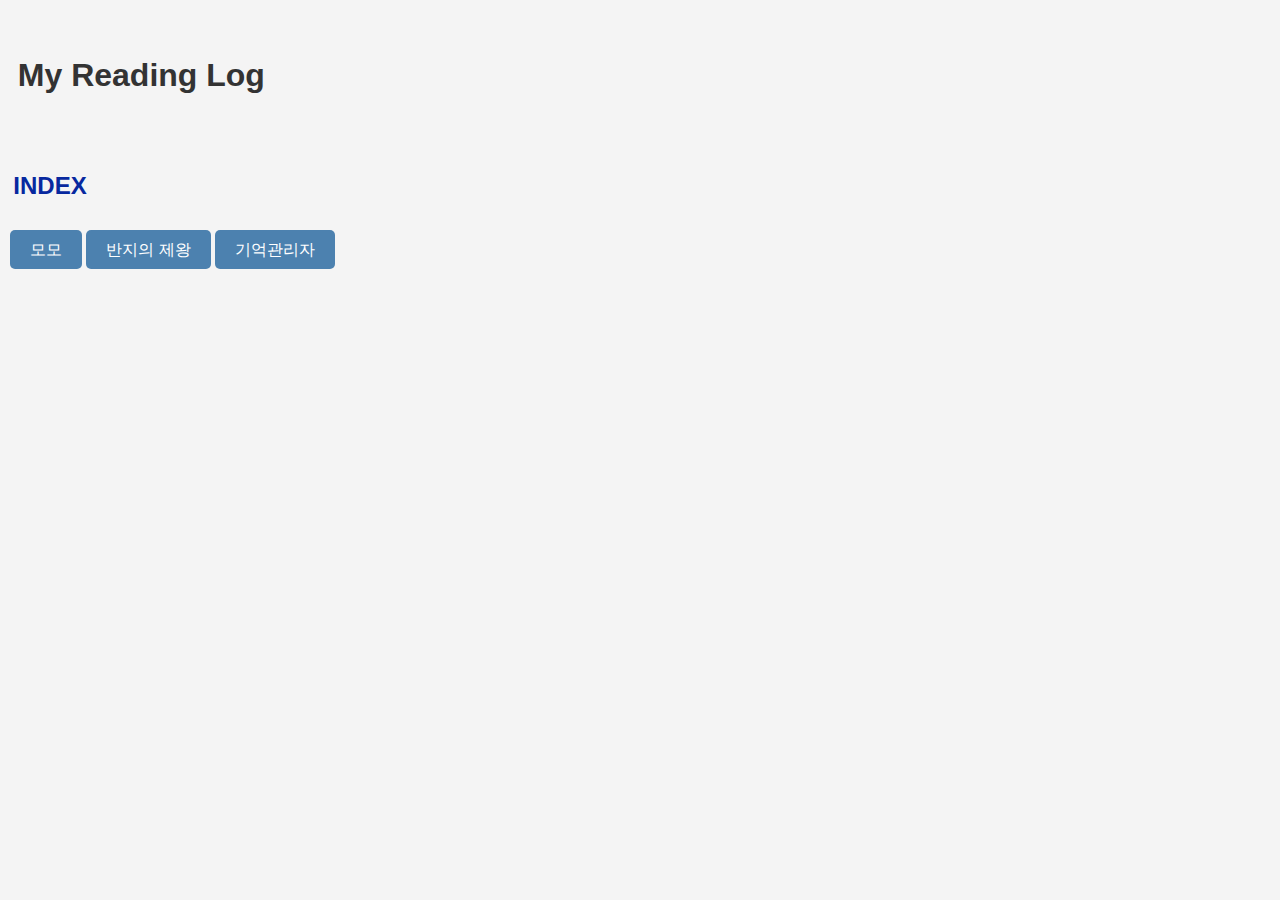
<file: index.html>
<!DOCTYPE html>
<html>
<head>
    <title>My Reading Log</title>
    <link rel="stylesheet" type="text/css" href="styles.css">
</head>
<body>
<br><br>
<h1>&nbsp;&nbsp;My Reading Log</h1>
<br><br>
<h2>&nbsp;&nbsp;INDEX</h2>
<p></p>
<!-- 하이퍼링크를 버튼처럼 스타일링 -->
<p>
    <a href="book1.html" class="button">모모</a>
    <a href="book2.html" class="button">반지의 제왕</a>
    <a href="book3.html" class="button">기억관리자</a>
</p>
</body>
</html>
</file>
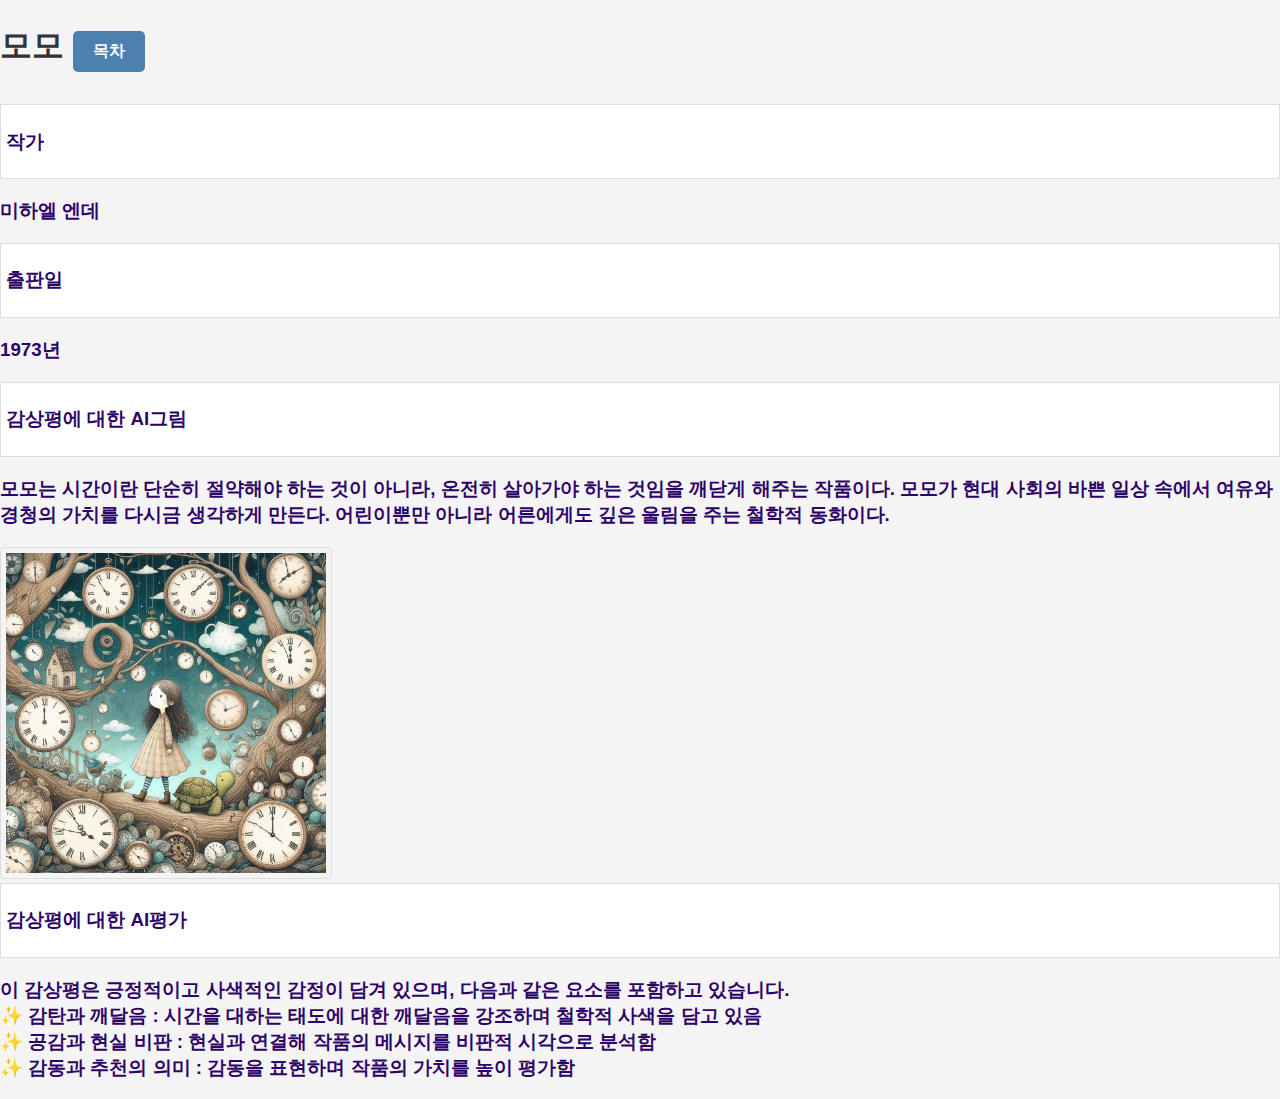
<file: book1.html>
<!DOCTYPE html>
<html>
<head>
    <title>모모</title>
    <link rel="stylesheet" type="text/css" href="styles.css">
</head>
<body>

<h1>
    모모
    <a href="index.html" class="button">목차</a>
</h1>
<ul>
    <li><h3>작가</h3></li>
    <h3>미하엘 엔데</h3>
    <li><h3>출판일</h3></li>
    <h3>1973년</h3>
    <li><h3>감상평에 대한 AI그림</h3></li>
    <h3>모모는 시간이란 단순히 절약해야 하는 것이 아니라, 온전히 살아가야 하는 것임을 깨닫게 해주는 작품이다. 모모가  현대 사회의 바쁜 일상 속에서 여유와 경청의 가치를 다시금 생각하게 만든다. 어린이뿐만 아니라 어른에게도 깊은 울림을 주는 철학적 동화이다.<br> 
    </h3>
    <img src="momo.jpg" alt=모모">
    <li><h3>감상평에 대한 AI평가</h3></li>
    <h3>이 감상평은 긍정적이고 사색적인 감정이 담겨 있으며, 다음과 같은 요소를 포함하고 있습니다.<br>
        &#10024; 감탄과 깨달음 : 시간을 대하는 태도에 대한 깨달음을 강조하며 철학적 사색을 담고 있음<br>
        &#10024; 공감과 현실 비판 : 현실과 연결해 작품의 메시지를 비판적 시각으로 분석함<br>
        &#10024; 감동과 추천의 의미 : 감동을 표현하며 작품의 가치를 높이 평가함<br>
    </h3>
</ul>

</body>
</html>
</file>
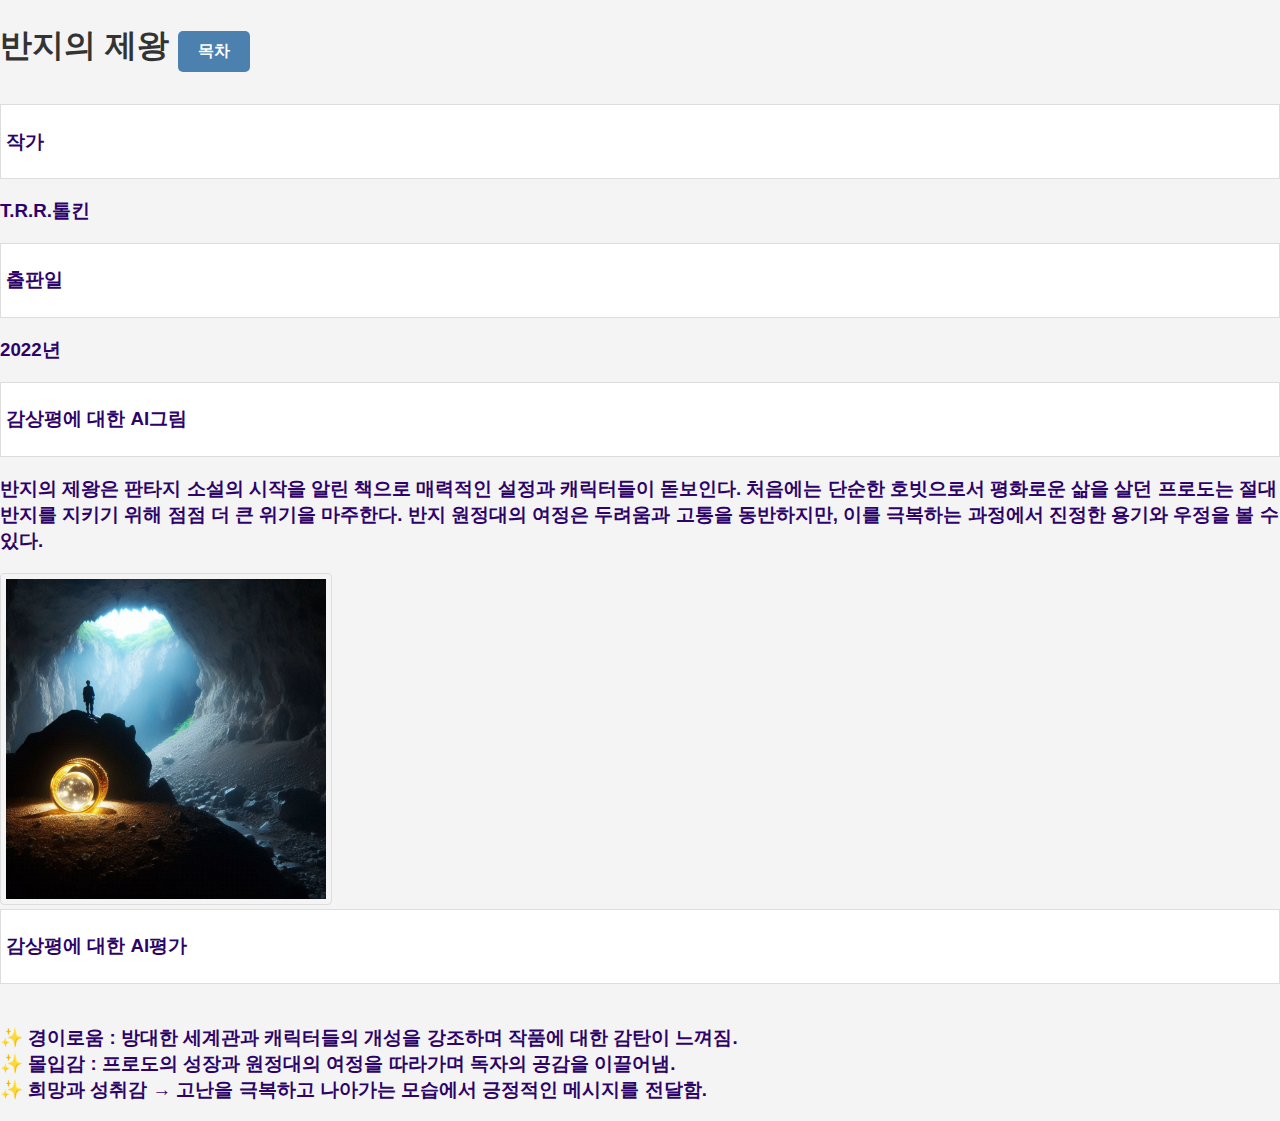
<file: book2.html>
<!DOCTYPE html>
<html>
<head>
    <title>Harbin</title>
    <link rel="stylesheet" type="text/css" href="styles.css">
</head>
<body>

<h1>
    반지의 제왕
    <a href="index.html" class="button">목차</a>
</h1>
<ul>
    <li><h3>작가</h3></li>
    <h3>T.R.R.톨킨</h3>
    <li><h3>출판일</h3></li>
    <h3>2022년</h3>
    <li><h3>감상평에 대한 AI그림</h3></li>
    <h3>반지의 제왕은 판타지 소설의 시작을 알린 책으로 매력적인 설정과 캐릭터들이 돋보인다. 처음에는 단순한 호빗으로서 평화로운 삶을 살던 프로도는 절대반지를 지키기 위해 점점 더 큰 위기을 마주한다. 반지 원정대의 여정은 두려움과 고통을 동반하지만, 이를 극복하는 과정에서 진정한 용기와 우정을 볼 수 있다.<br> 
    </h3>
    <img src="qkswl.png" alt=반지의 제왕">
    <li><h3>감상평에 대한 AI평가</h3></li>
    <h3><br>
        &#10024; 경이로움 : 방대한 세계관과 캐릭터들의 개성을 강조하며 작품에 대한 감탄이 느껴짐.<br>
        &#10024; 몰입감 : 프로도의 성장과 원정대의 여정을 따라가며 독자의 공감을 이끌어냄.<br>
        &#10024; 희망과 성취감 → 고난을 극복하고 나아가는 모습에서 긍정적인 메시지를 전달함.<br>
    </h3>
</ul>

</body>
</html>
</file>
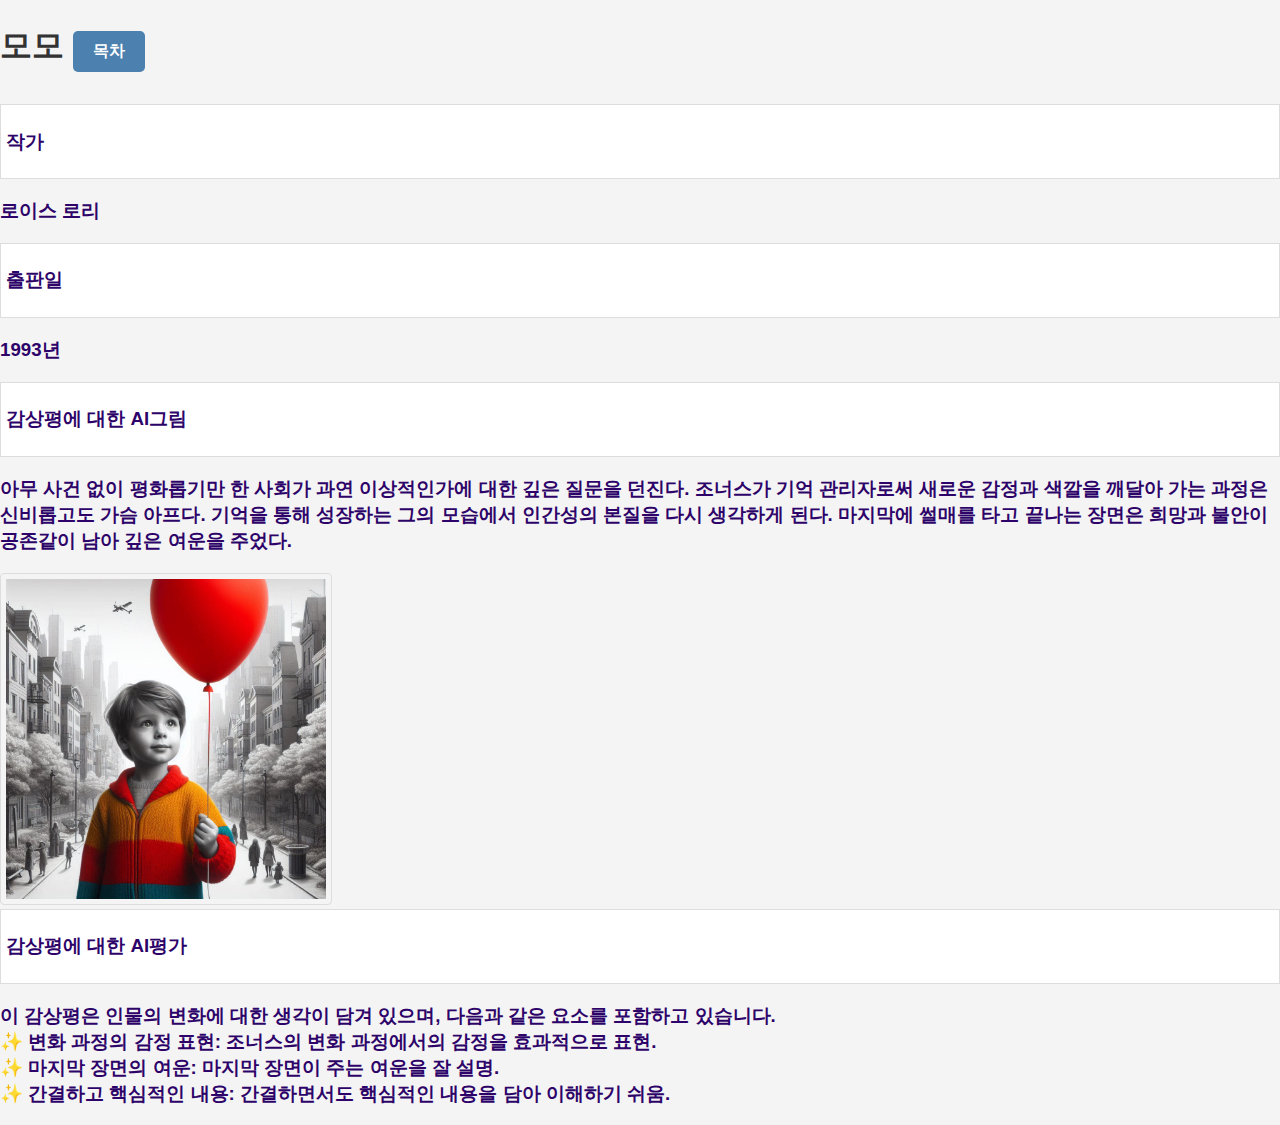
<file: book3.html>
<!DOCTYPE html>
<html>
<head>
    <title>모모</title>
    <link rel="stylesheet" type="text/css" href="styles.css">
</head>
<body>

<h1>
    모모
    <a href="index.html" class="button">목차</a>
</h1>
<ul>
    <li><h3>작가</h3></li>
    <h3>로이스 로리</h3>
    <li><h3>출판일</h3></li>
    <h3>1993년</h3>
    <li><h3>감상평에 대한 AI그림</h3></li>
    <h3>아무 사건 없이 평화롭기만 한 사회가 과연 이상적인가에 대한 깊은 질문을 던진다. 조너스가 기억 관리자로써 새로운 감정과 색깔을 깨달아 가는 과정은 신비롭고도 가슴 아프다. 기억을 통해 성장하는 그의 모습에서 인간성의 본질을 다시 생각하게 된다. 마지막에 썰매를 타고 끝나는 장면은 희망과 불안이 공존같이 남아 깊은 여운을 주었다.<br> 
    </h3>
    <img src="rldjr.png" alt=기억관리자">
    <li><h3>감상평에 대한 AI평가</h3></li>
    <h3>이 감상평은 인물의 변화에 대한 생각이 담겨 있으며, 다음과 같은 요소를 포함하고 있습니다.<br>
        &#10024; 변화 과정의 감정 표현: 조너스의 변화 과정에서의 감정을 효과적으로 표현.<br>
        &#10024; 마지막 장면의 여운: 마지막 장면이 주는 여운을 잘 설명.<br>
        &#10024; 간결하고 핵심적인 내용: 간결하면서도 핵심적인 내용을 담아 이해하기 쉬움.<br>
    </h3>
</ul>

</body>
</html>
</file>
<file: styles.css>
body {
    font-family: Arial, sans-serif; /* 전체 페이지의 폰트 스타일 지정 */
    margin: 0;
    padding: 0;
    background-color: #f4f4f4; /* 배경색 설정 */
    text-align: center; /* 제목을 중앙 정렬 */
}

h1 {
    color: #333; /* 제목의 색상 지정 */
    text-align: left; /* 제목을 중앙 정렬 */
}

h2 {
    color: #07289f; /* 제목의 색상 지정 */
    text-align: left; /* 제목을 중앙 정렬 */
}
h3 {
    color: #2d0369; /* 제목의 색상 지정 */
    text-align: left; /* 제목을 중앙 정렬 */
}

p {
    font-size: 16px; /* 문단의 폰트 크기 지정 */
    color: #666; /* 문단의 색상 지정 */
    line-height: 1.2; /* 문단의 줄 간격 지정 */
    margin: 10px; /* 문단 주위 여백 지정 */
    text-align: left; /* 제목을 중앙 정렬 */
}

a {
    color: #000; /* 링크의 색상 지정 */
    text-decoration: none; /* 링크의 밑줄 제거 */
    text-align: center; /* 제목을 중앙 정렬 */
}
a:hover {
    color: blue; /* 마우스 오버 시 링크 색상 변경 */
    text-align: center; /* 제목을 중앙 정렬 */
}

ul {
    list-style: none; /* 목록의 스타일 없애기 */
    padding: 0;
    text-align: left; /* 제목을 중앙 정렬 */
}

li {
    background-color: #fff; /* 목록 항목 배경색 지정 */
    margin-bottom: 5px; /* 목록 항목 사이의 여백 지정 */
    padding: 5px; /* 목록 항목 내부 여백 지정 */
    border: 1px solid #ddd; /* 목록 항목 테두리 지정 */
    text-align: left; /* 제목을 중앙 정렬 */
}
img {
  border: 1px solid #ddd;
  border-radius: 4px;
  padding: 5px;
  width: 320px;
}

div {
    margin: 20px; /* div 주위 여백 지정 */
    padding: 20px; /* div 내부 여백 지정 */
    background-color: yellow; /* 배경색 지정 */
    border: 1px solid #ddd; /* 테두리 지정 */
    text-align: center; /* 제목을 중앙 정렬 */
}
.button {
    display: inline-block;
    padding: 10px 20px;
    margin: 10px 0;
    background-color: #4c81af;
    color: white;
    text-align: center;
    text-decoration: none;
    border-radius: 5px;
    font-size: 16px;
}

.button:hover {
    background-color: #eeee08;
}
</file>
